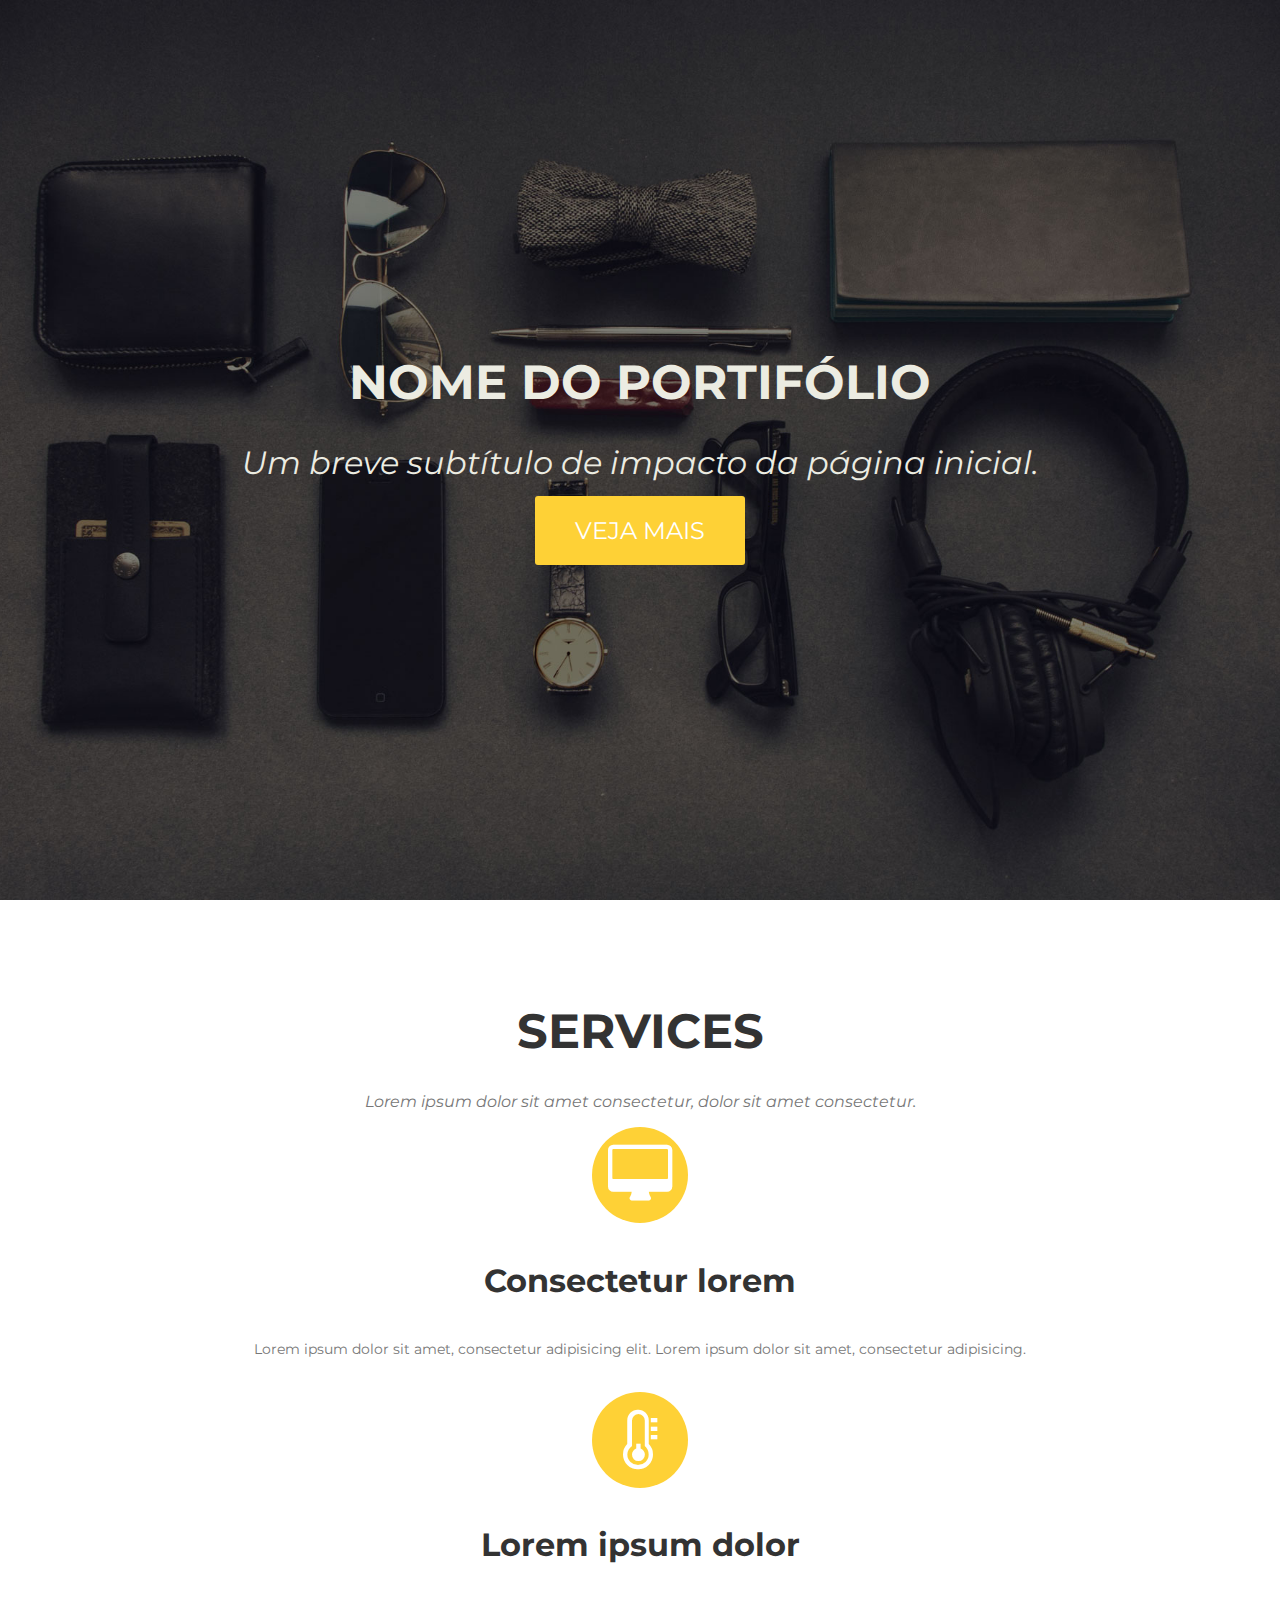
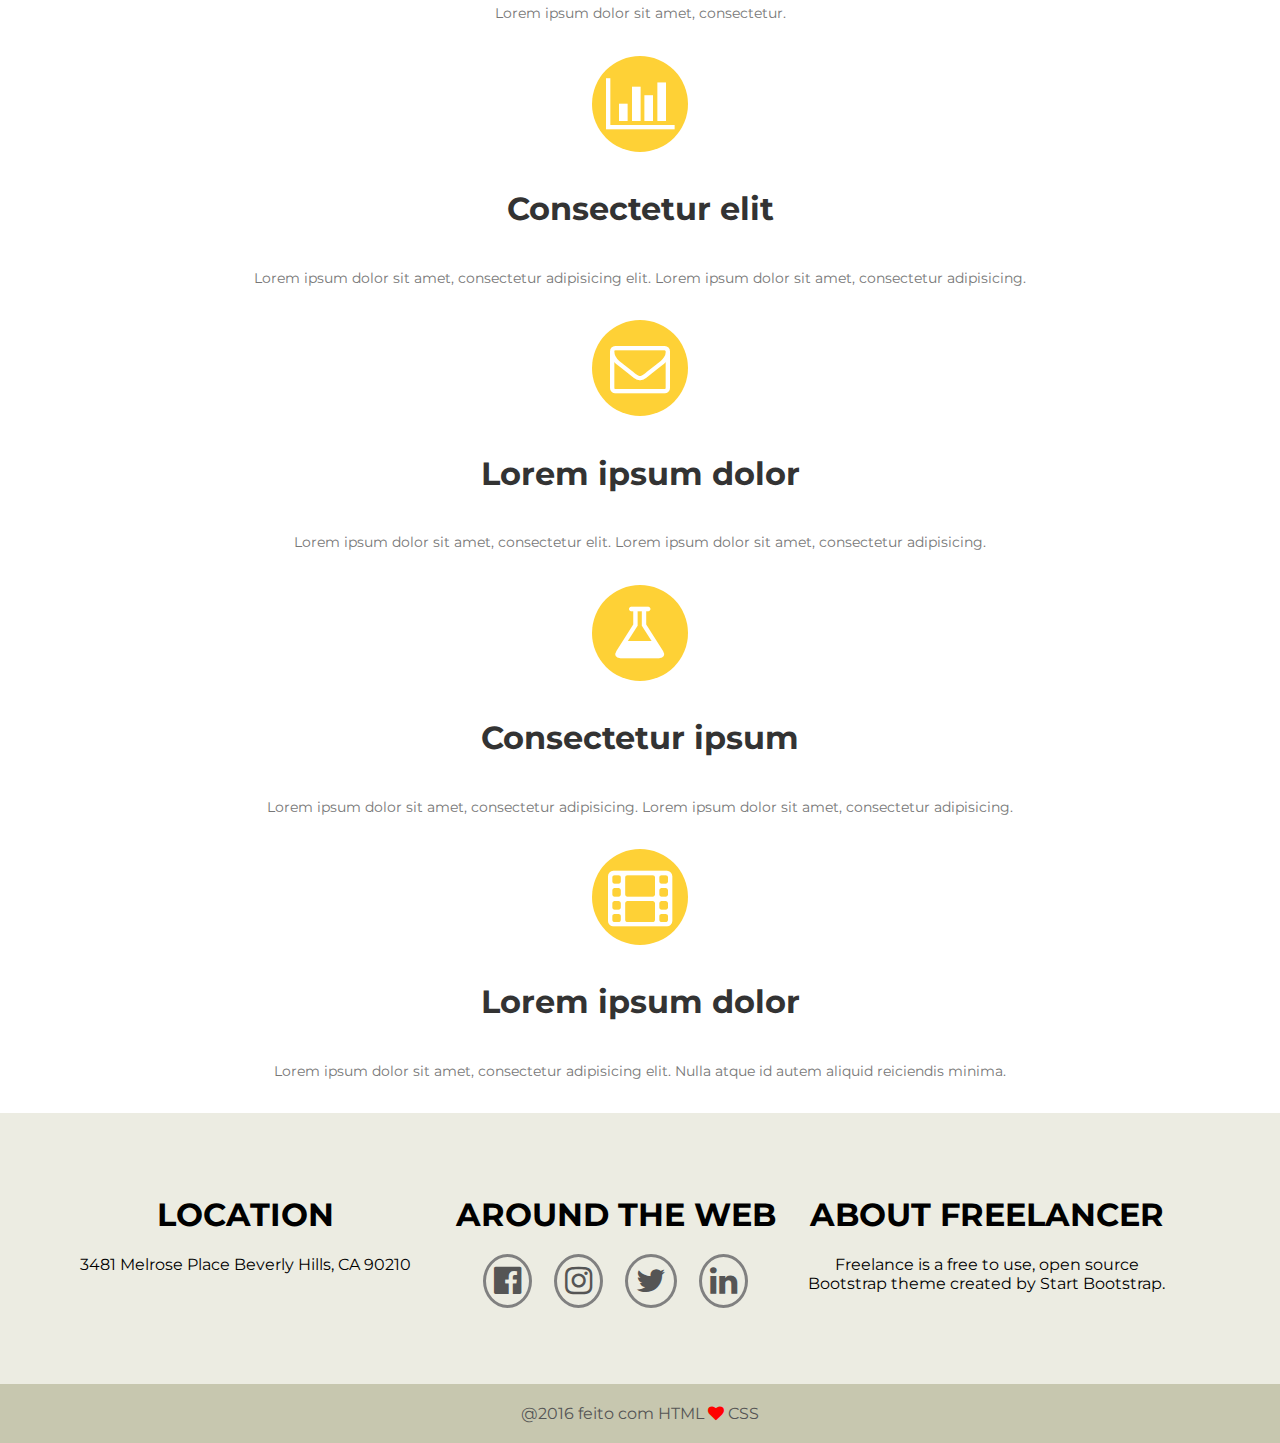
<file: Linguagens de marcação/Atividades/Portifólio com Layout/index.html>
<!DOCTYPE html>
<html lang="en">
<head>
  <meta charset="UTF-8">
  <title>Document</title>
  <link href="https://fonts.googleapis.com/css?family=Montserrat" rel="stylesheet">
  <link rel="stylesheet" href="https://maxcdn.bootstrapcdn.com/font-awesome/4.7.0/css/font-awesome.min.css">
  <link rel="stylesheet" href="css/main.css">
</head>
<body>


  <header>
    <div class="intro-text">
      <h1>Nome do Portifólio</h1>
      <p>Um breve subtítulo de impacto da página inicial.</p>
      <a href="#" class="btn-intro">Veja mais</a>
    </div>
  </header>


  <main>
    <section class="service-description">
      <h1>SERVICES</h1>
      <p>Lorem ipsum dolor sit amet consectetur, dolor sit amet consectetur.</p>
    </section>
    <section class="services-box">
      <div class="service">
        <span class="circle-icon">
          <i class="fa fa-desktop" aria-hidden="true"></i>
        </span>
        <h1>Consectetur lorem</h1>
        <p>Lorem ipsum dolor sit amet, consectetur adipisicing elit. Lorem ipsum dolor sit amet, consectetur adipisicing.</p>
      </div>
      <div class="service">
        <span class="circle-icon">
          <i class="fa fa-thermometer-quarter" aria-hidden="true"></i>
        </span>
        <h1>Lorem ipsum dolor</h1>
        <p>Lorem ipsum dolor sit amet, consectetur.</p>
      </div>
      <div class="service">
        <span class="circle-icon">
          <i class="fa fa-bar-chart" aria-hidden="true"></i>
        </span>
        <h1>Consectetur elit</h1>
        <p>Lorem ipsum dolor sit amet, consectetur adipisicing elit. Lorem ipsum dolor sit amet, consectetur adipisicing.</p>
      </div>
      <div class="service">
        <span class="circle-icon">
          <i class="fa fa-envelope-o" aria-hidden="true"></i>
        </span>
        <h1>Lorem ipsum dolor</h1>
        <p>Lorem ipsum dolor sit amet, consectetur elit. Lorem ipsum dolor sit amet, consectetur adipisicing.</p>
      </div>
      <div class="service">
        <span class="circle-icon">
          <i class="fa fa-flask" aria-hidden="true"></i>
        </span>
        <h1>Consectetur ipsum</h1>
        <p>Lorem ipsum dolor sit amet, consectetur adipisicing. Lorem ipsum dolor sit amet, consectetur adipisicing.</p>
      </div>
      <div class="service">
        <span class="circle-icon">
          <i class="fa fa-film" aria-hidden="true"></i>
        </span>
        <h1>Lorem ipsum dolor</h1>
        <p>Lorem ipsum dolor sit amet, consectetur adipisicing elit. Nulla atque id autem aliquid reiciendis minima.</p>
      </div>
    </section>
  </main>


  <footer>
    <section class="footer-content">
      <section class="address">
        <h1>LOCATION</h1>
        <p>3481 Melrose Place Beverly Hills, CA 90210</p>
      </section>
      <section class="social">
        <h1>AROUND THE WEB</h1>
        <ul>
          <li>
            <a href="#"><i class="fa fa-facebook-official fa-2x" aria-hidden="true"></i></a>
          </li>
          <li>
            <a href="#"><i class="fa fa-instagram fa-2x" aria-hidden="true"></i></a>
          </li>
          <li>
            <a href="#"><i class="fa fa-twitter fa-2x" aria-hidden="true"></i></a>
          </li>
          <li>
            <a href="#"><i class="fa fa-linkedin fa-2x" aria-hidden="true"></i></a>
          </li>
        </ul>
      </section>
      <section class="about">
        <h1>ABOUT FREELANCER</h1>
        <p>Freelance is a free to use, open source Bootstrap theme created by Start Bootstrap.</p>
      </section>
    </section>
    <section class="copyright">
      <span>@2016 feito com HTML <i class="fa fa-heart" aria-hidden="true"></i> CSS</span>
    </section>
  </footer>
</body>
</html>
</file>
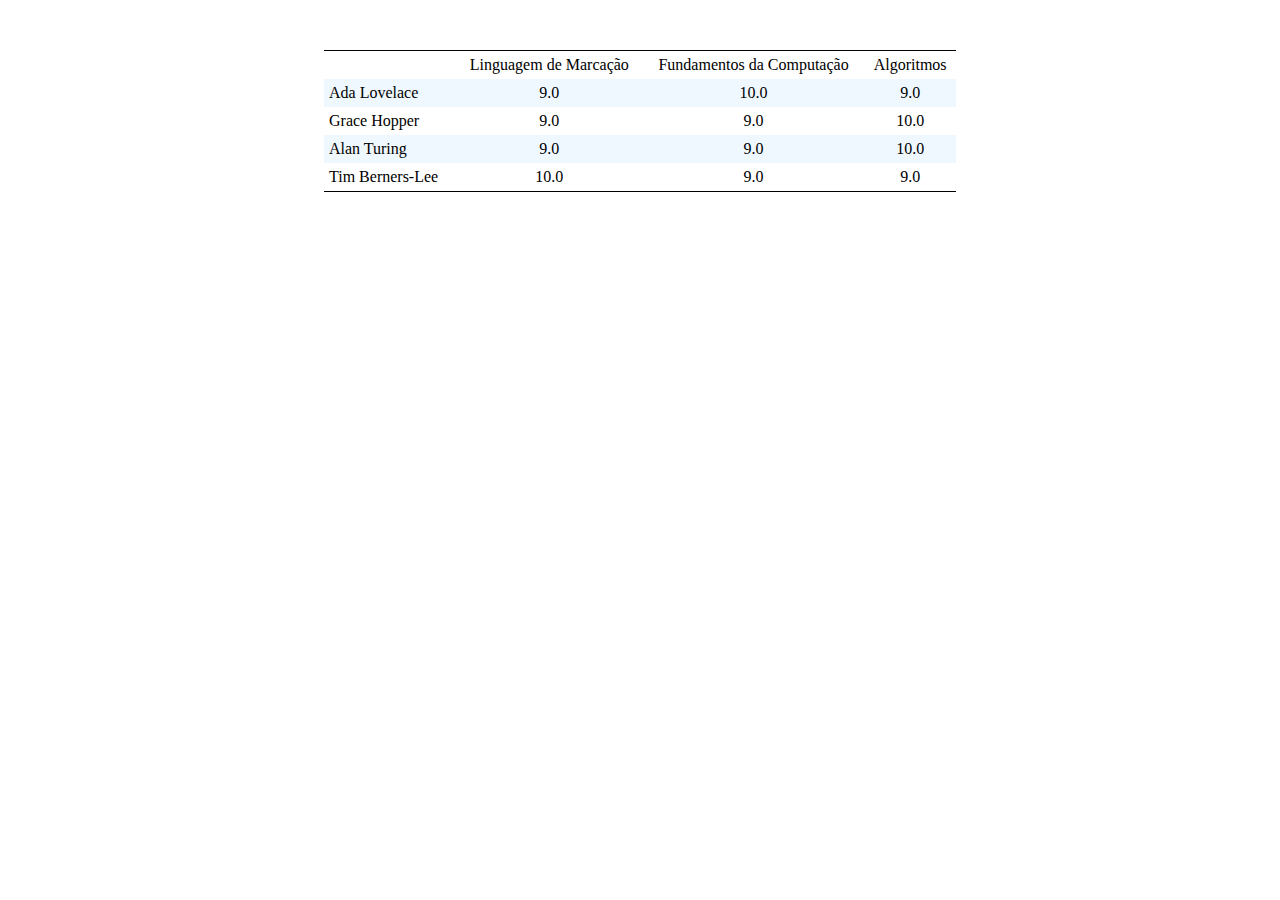
<file: Linguagens de marcação/Atividades/Tabela de Notas/index.html>
<!DOCTYPE html>
<html>
<head>
	<title>Notas dos Alunos</title>
	<meta charset="utf-8">
	<link rel="stylesheet" href="css/style.css">
</head>
<body>

	<table>
		<thead>
			<tr>
				<td id="sem_borda"></td>
				<td>Linguagem de Marcação</td>
				<td>Fundamentos da Computação</td>
				<td>Algoritmos</td>
			</tr>
		</thead>
		<tbody>
			<tr class="impar">
				<td class="nome">Ada Lovelace</td>
				<td>9.0</td>
				<td>10.0</td>
				<td>9.0</td>
			</tr>
			<tr>
				<td class="nome">Grace Hopper</td>
				<td>9.0</td>
				<td>9.0</td>
				<td>10.0</td>
			</tr>
			<tr class="impar">
				<td  class="nome">Alan Turing</td>
				<td>9.0</td>
				<td>9.0</td>
				<td>10.0</td>
			</tr>
			<tr>
				<td  class="nome">Tim Berners-Lee</td>
				<td>10.0</td>
				<td>9.0</td>
				<td>9.0</td>
			</tr>
		</tbody>
	</table>
</body>
</html>
</file>
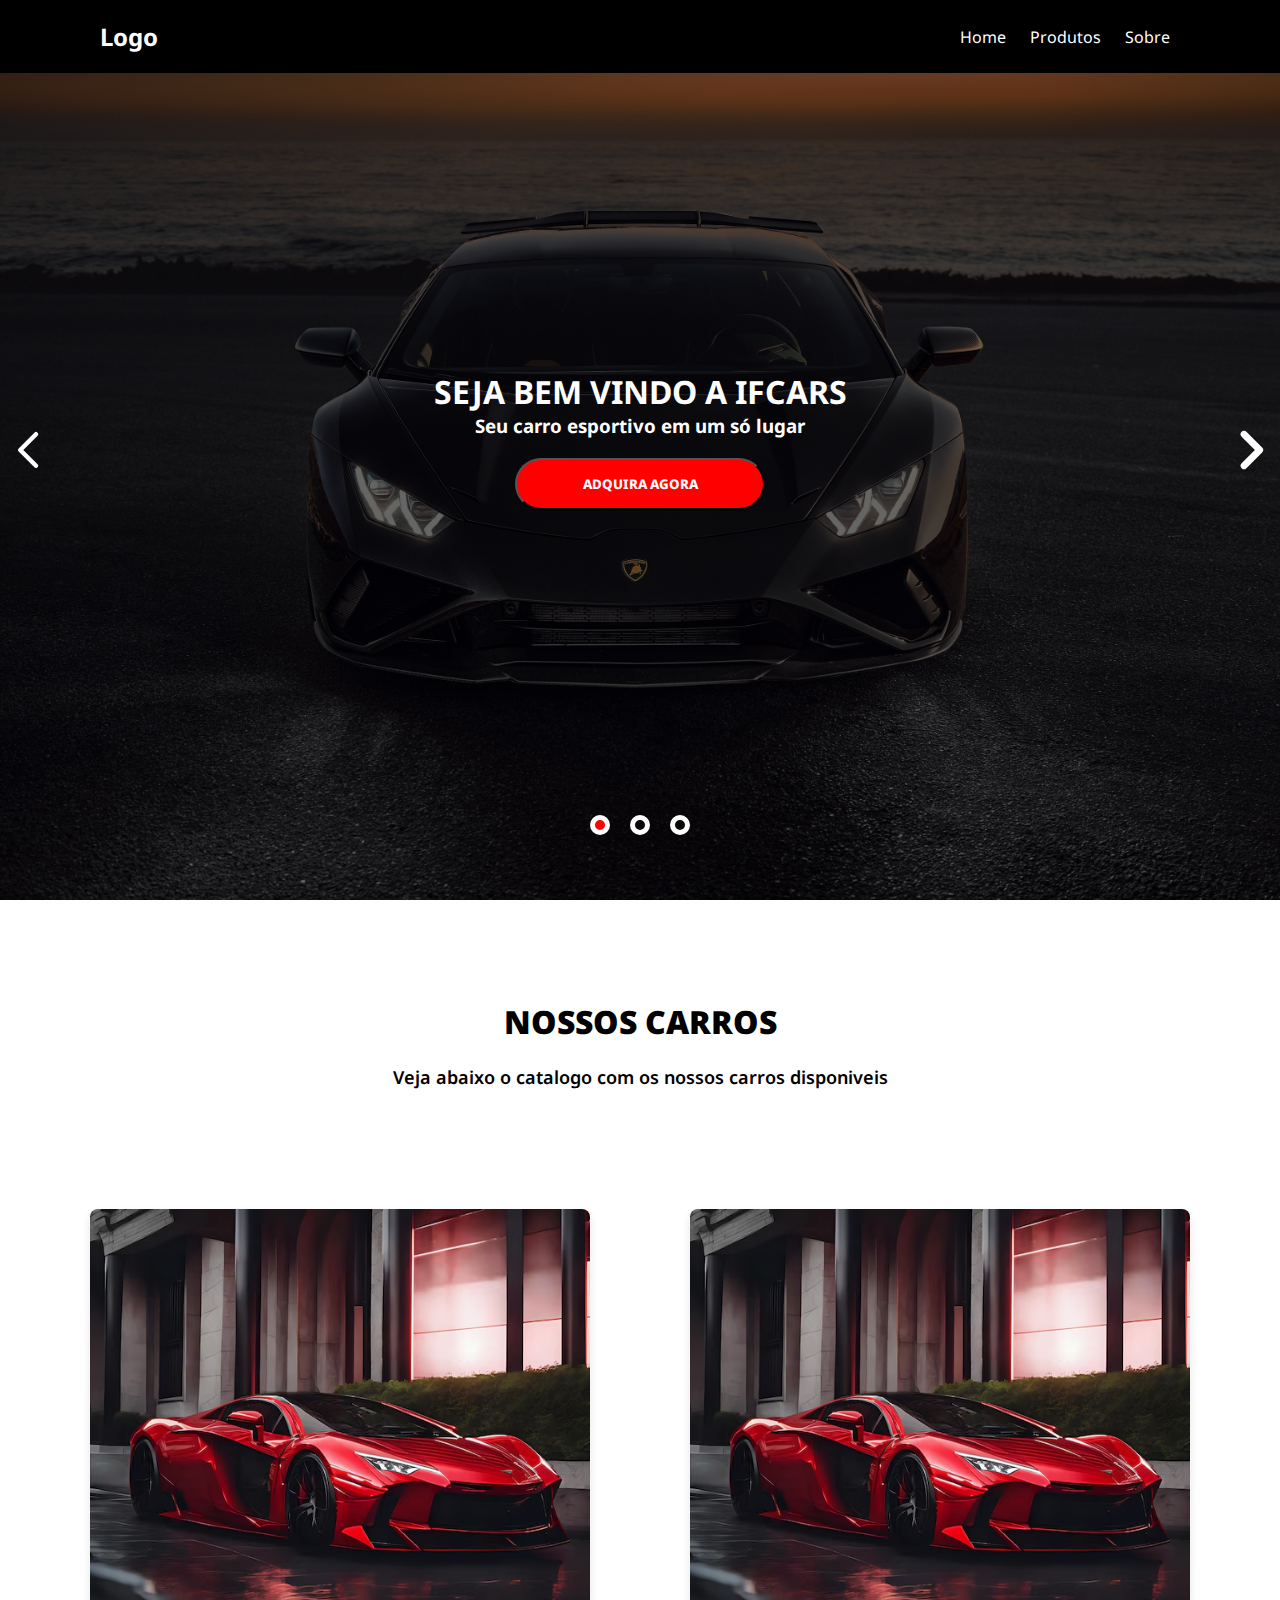
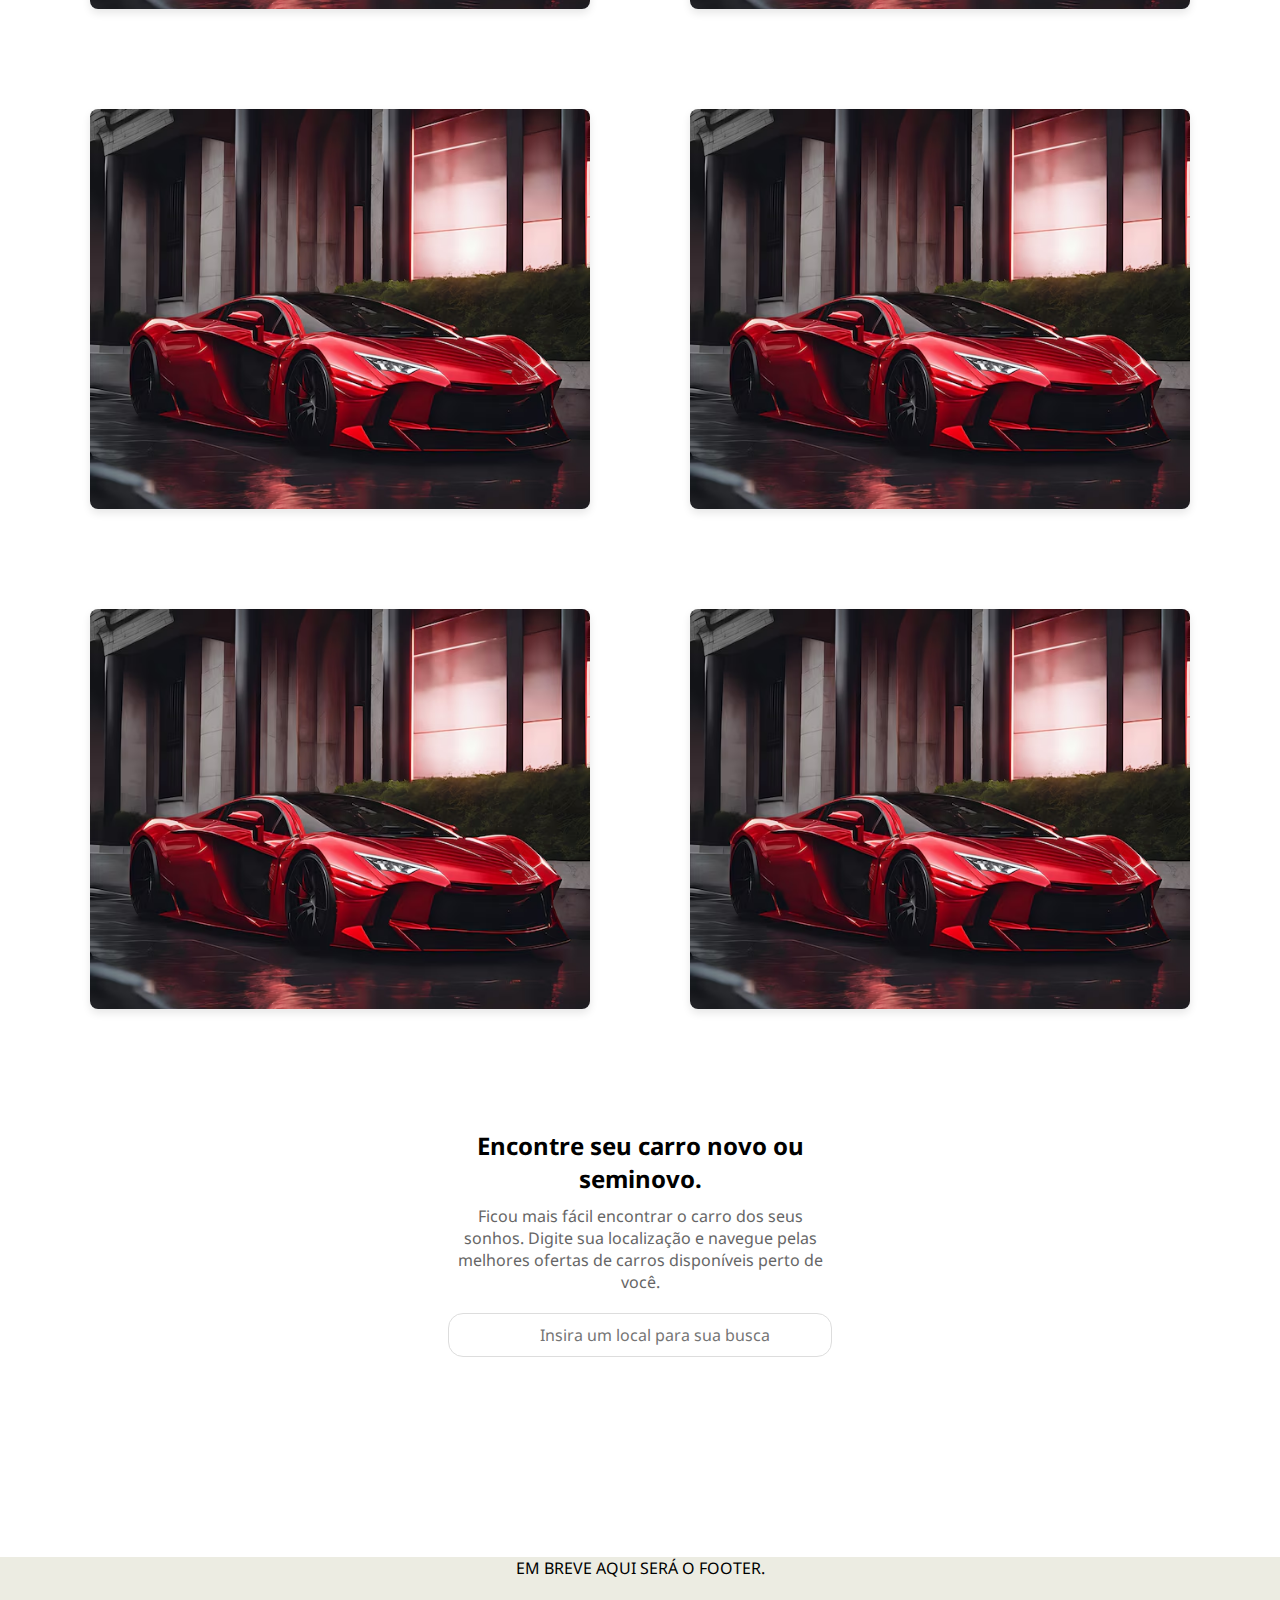
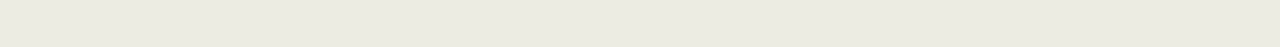
<file: Linguagens de marcação/Atividades/Project/Step-1/index.html>
<!DOCTYPE html>
<html lang="en">
<head>
    <meta charset="UTF-8">
    <meta name="viewport" content="width=device-width, initial-scale=1.0">
    <title>Document</title>

    <link rel="stylesheet" href="styles/index.css">
</head>
<body>
    <header>

        <img src="img/background.jpg" alt="Carro" class="background-image">

        <div class="container">
            <h2>Logo</h2>
            <nav>
                <a href="#">Home</a>
                <a href="#produtos">Produtos</a>
                <a href="#sobre">Sobre</a>
            </nav>
        </div>

        <div class="center-container">

            <div class="arrow arrow-left">
                <img src="./img/arrow-left.svg" alt="">
            </div>

            <div class="arrow arrow-right">
                <img src="./img/arrow-right.svg" alt="">
            </div>

            <div class="pagination">
                <div class="page selected"></div>
                <div class="page"></div>
                <div class="page"></div>
            </div>

            <div class="text-center">
                <h1>SEJA BEM VINDO A IFCARS</h1>
                <h3>Seu carro esportivo em um só lugar</h3>
                <button>Adquira Agora</button>
            </div>
        </div>
    </header>
    
    <main id="produtos">

        <section class="cars-description">
            
            <h1>NOSSOS CARROS</h1>
            <br>
            <span>Veja abaixo o catalogo com os nossos carros disponiveis</span>

            <div class="carro-grid">

                <div class="carro-item">  

                <img src="img/vermelho.avif" alt="">
                <div class="texto-oculto">
                    <h2>Modelos Manuais</h2>
                    <br><br><br><br><br><br><br><br><br><br>
                    <p>Lorem ipsum dolor sit amet consectetur adipisicing elit. Eius similique enim voluptatum ad accusantium, magnam dolore voluptate illo et repellendus quos cumque autem quo officia vero voluptas assumenda molestias consequuntur.</p>
                </div>

                </div>


                <div class="carro-item">

                <img src="img/vermelho.avif" alt="">

                <div class="texto-oculto">
                    <h2>Modelos Populares</h2>
                    <br><br><br><br><br><br><br><br><br><br>
                    <p>Lorem ipsum dolor sit amet consectetur adipisicing elit. Eius similique enim voluptatum ad accusantium, magnam dolore voluptate illo et repellendus quos cumque autem quo officia vero voluptas assumenda molestias consequuntur.</p>
                </div>


                </div>


                <div class="carro-item">

                <img src="img/vermelho.avif" alt="">

                <div class="texto-oculto">
                    <h2>Modelos Elétricos</h2>
                    <br><br><br><br><br><br><br><br><br><br>
                    <p>Lorem ipsum dolor sit amet consectetur adipisicing elit. Eius similique enim voluptatum ad accusantium, magnam dolore voluptate illo et repellendus quos cumque autem quo officia vero voluptas assumenda molestias consequuntur.</p>
                </div>


                </div>


                <div class="carro-item">

                <img src="img/vermelho.avif" alt="">
                <div class="texto-oculto">
                    <h2>Modelos SUVs</h2>
                    <br><br><br><br><br><br><br><br><br><br>
                    <p>Lorem ipsum dolor sit amet consectetur adipisicing elit. Eius similique enim voluptatum ad accusantium, magnam dolore voluptate illo et repellendus quos cumque autem quo officia vero voluptas assumenda molestias consequuntur.</p>
                </div>


                </div>


                <div class="carro-item">

                <img src="img/vermelho.avif" alt="">
                <div class="texto-oculto">
                    <h2>Modelos Esportivos</h2>
                    <br><br><br><br><br><br><br><br><br><br>
                    <p>Lorem ipsum dolor sit amet consectetur adipisicing elit. Eius similique enim voluptatum ad accusantium, magnam dolore voluptate illo et repellendus quos cumque autem quo officia vero voluptas assumenda molestias consequuntur.</p>
                </div>


                </div>


                <div class="carro-item">

                <img src="img/vermelho.avif" alt="">
                <div class="texto-oculto">
                    <h2>Modelos de Luxos</h2>
                    <br><br><br><br><br><br><br><br><br><br>
                    <p>Lorem ipsum dolor sit amet consectetur adipisicing elit. Eius similique enim voluptatum ad accusantium, magnam dolore voluptate illo et repellendus quos cumque autem quo officia vero voluptas assumenda molestias consequuntur.</p>
                </div>


                </div>

            </div>
        </section>
    </main>
    <section class="section-cep">
        <h2>Encontre seu carro novo ou <br> seminovo.</h2>        
        <p>Ficou mais fácil encontrar o carro dos seus sonhos. Digite sua localização e navegue pelas melhores ofertas de carros disponíveis perto de você.</p>
        <div class="pesquisa">
            
            <input type="text" src="img/lupa.png"  placeholder="Insira um local para sua busca">
            
        </div>
     
    </section>

    <footer id="sobre">
        <span>EM BREVE AQUI SERÁ O FOOTER.</span>
    </footer>
</body>
</html>
</file>
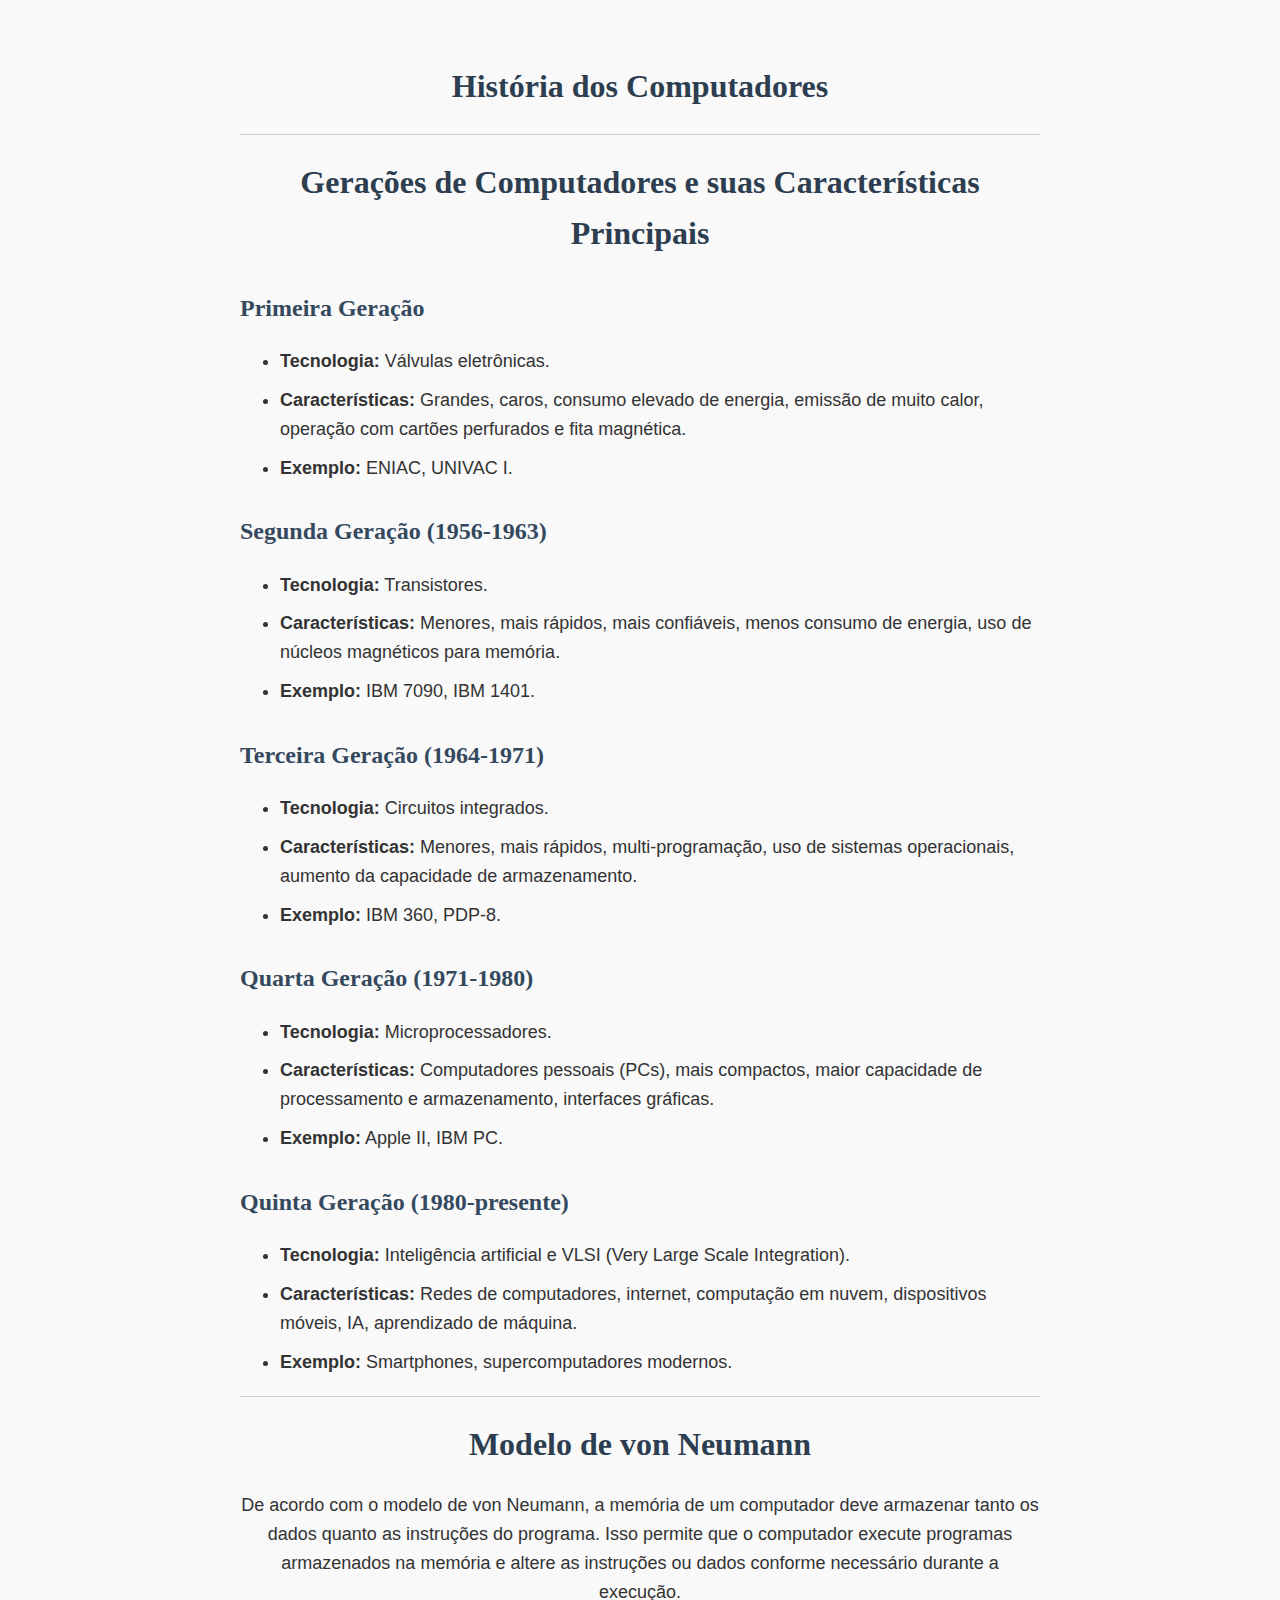
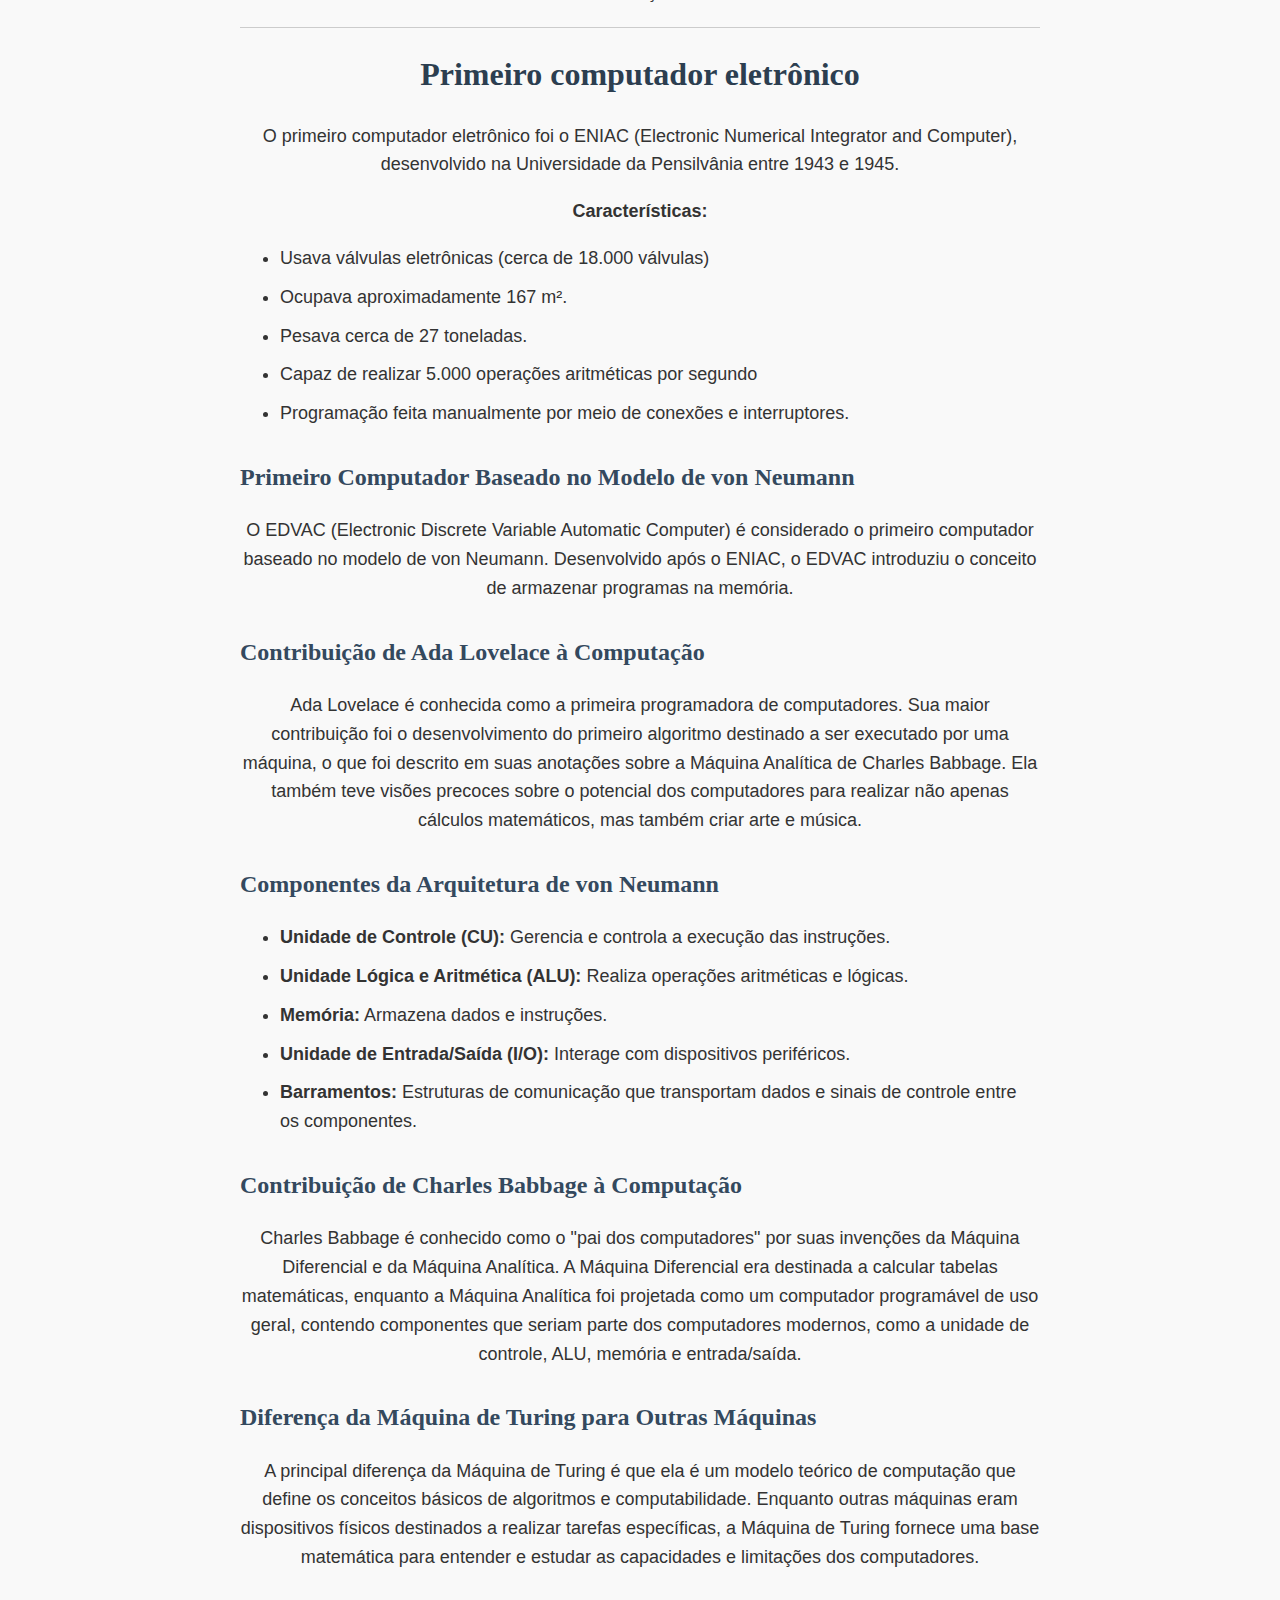
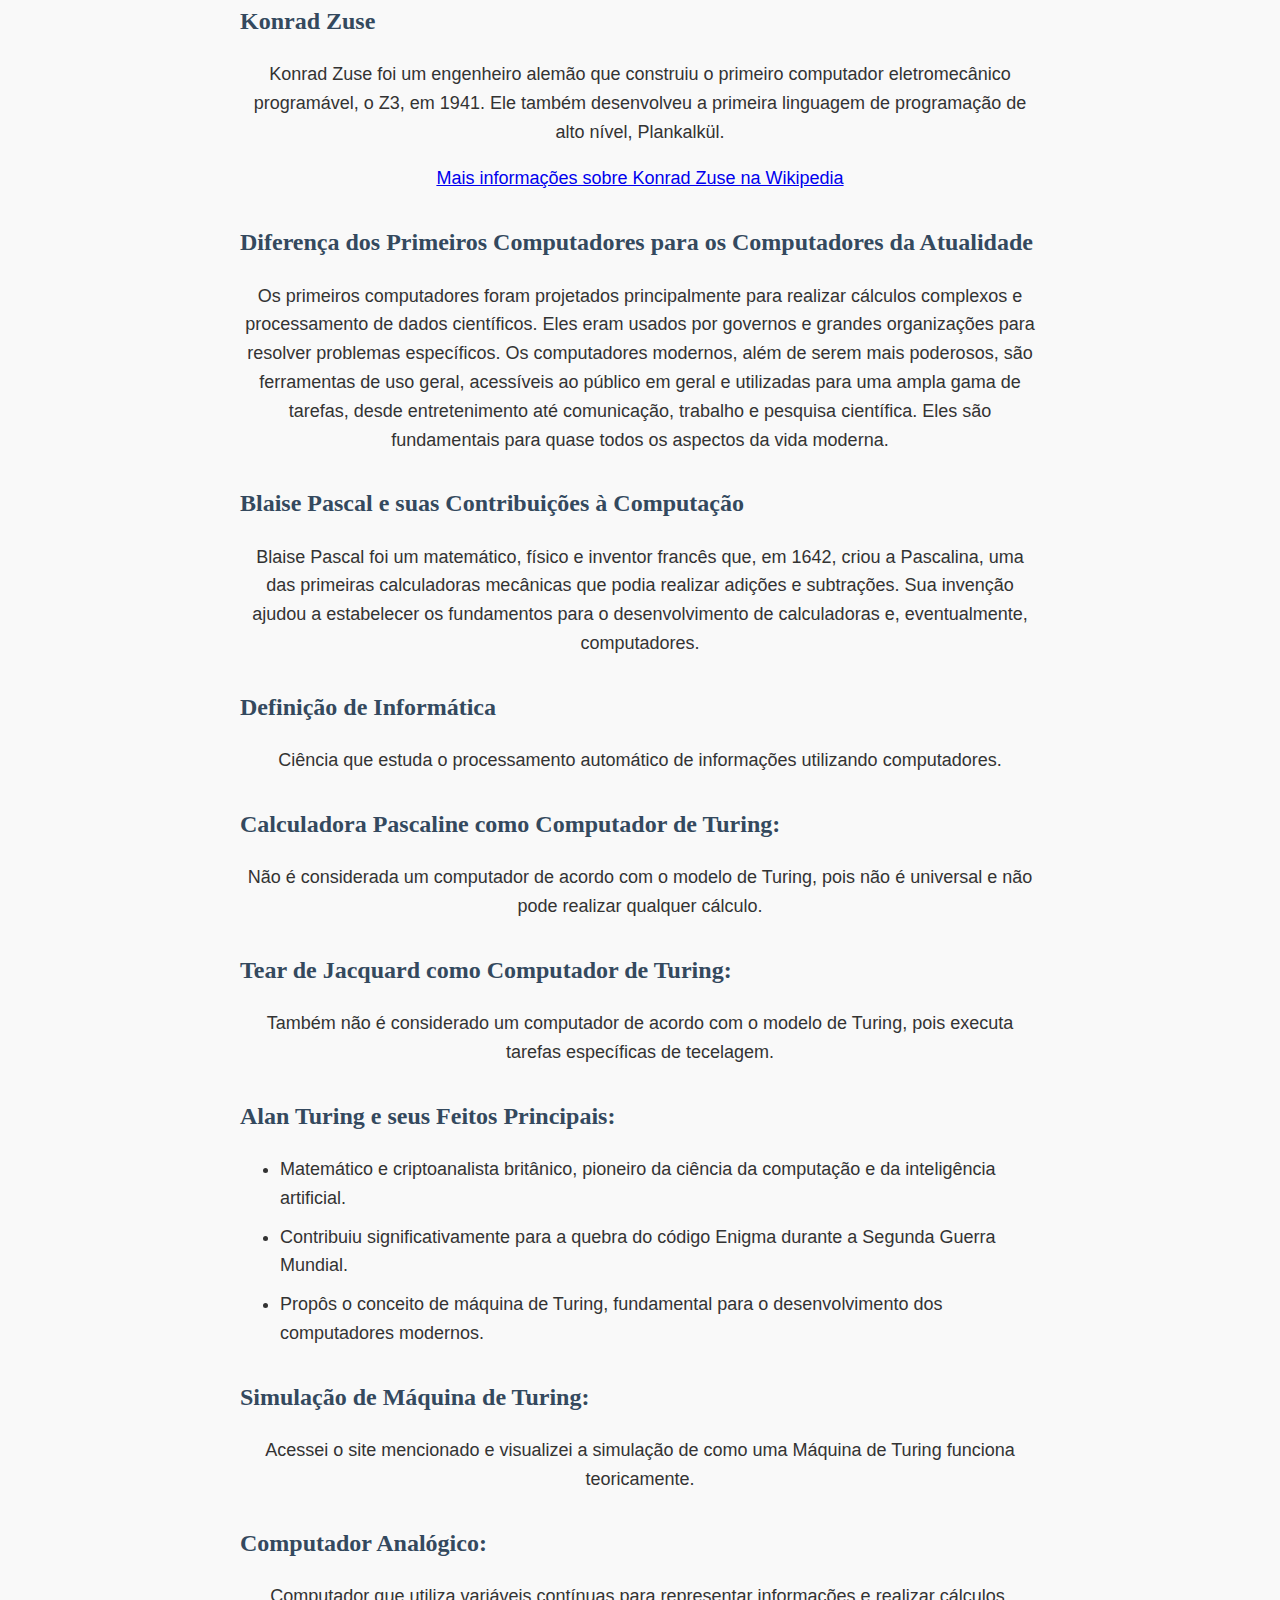
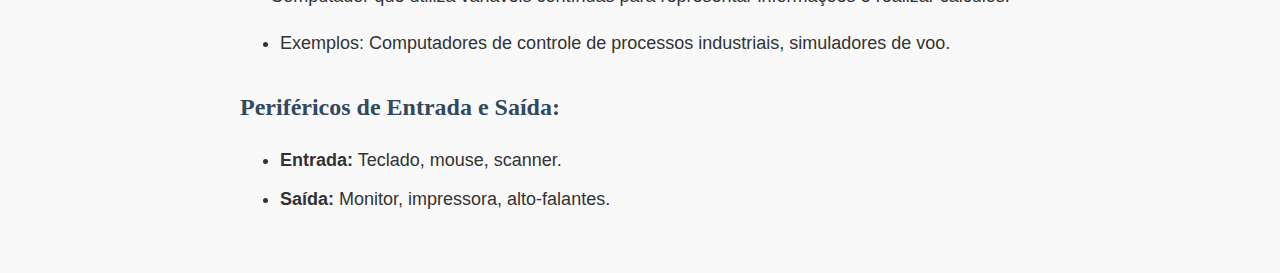
<file: Fundamento da computação/01_Introducao.html>
<!DOCTYPE html>
<html lang="en">
<head>
    <meta charset="UTF-8">
    <meta name="viewport" content="width=device-width, initial-scale=1.0">
    <link rel="stylesheet" href="css/style.css">
    <title>História dos Computadores</title>
</head>
<body>
    <div class="content">
        <h1>História dos Computadores</h1>
        <hr>
        <h1>Gerações de Computadores e suas Características Principais</h1>
        
        <h2>Primeira Geração</h2>
        <ul>
            <li><strong>Tecnologia:</strong> Válvulas eletrônicas.</li>
            <li><strong>Características:</strong> Grandes, caros, consumo elevado de energia, emissão de muito calor, operação com cartões perfurados e fita magnética.</li>
            <li><strong>Exemplo:</strong> ENIAC, UNIVAC I.</li>
        </ul>
        
        <h2>Segunda Geração (1956-1963)</h2>
        <ul>
            <li><strong>Tecnologia:</strong> Transistores.</li>
            <li><strong>Características:</strong> Menores, mais rápidos, mais confiáveis, menos consumo de energia, uso de núcleos magnéticos para memória.</li>
            <li><strong>Exemplo:</strong> IBM 7090, IBM 1401.</li>
        </ul>
        
        <h2>Terceira Geração (1964-1971)</h2>
        <ul>
            <li><strong>Tecnologia:</strong> Circuitos integrados.</li>
            <li><strong>Características:</strong> Menores, mais rápidos, multi-programação, uso de sistemas operacionais, aumento da capacidade de armazenamento.</li>
            <li><strong>Exemplo:</strong> IBM 360, PDP-8.</li>
        </ul>
        
        <h2>Quarta Geração (1971-1980)</h2>
        <ul>
            <li><strong>Tecnologia:</strong> Microprocessadores.</li>
            <li><strong>Características:</strong> Computadores pessoais (PCs), mais compactos, maior capacidade de processamento e armazenamento, interfaces gráficas.</li>
            <li><strong>Exemplo:</strong> Apple II, IBM PC.</li>
        </ul>
        
        <h2>Quinta Geração (1980-presente)</h2>
        <ul>
            <li><strong>Tecnologia:</strong> Inteligência artificial e VLSI (Very Large Scale Integration).</li>
            <li><strong>Características:</strong> Redes de computadores, internet, computação em nuvem, dispositivos móveis, IA, aprendizado de máquina.</li>
            <li><strong>Exemplo:</strong> Smartphones, supercomputadores modernos.</li>
        </ul>
        <hr>
        <h1>Modelo de von Neumann</h1>
        <p>De acordo com o modelo de von Neumann, a memória de um computador deve armazenar tanto os dados quanto as instruções do programa. Isso permite que o computador execute programas armazenados na memória e altere as instruções ou dados conforme necessário durante a execução.</p>
        <hr>
        <h1>Primeiro computador eletrônico</h1>
        <p>O primeiro computador eletrônico foi o ENIAC (Electronic Numerical Integrator and Computer), desenvolvido na Universidade da Pensilvânia entre 1943 e 1945.</p>
        <p><strong>Características:</strong></p>
        <ul>
            <li>Usava válvulas eletrônicas (cerca de 18.000 válvulas)</li>
            <li>Ocupava aproximadamente 167 m².</li>
            <li>Pesava cerca de 27 toneladas.</li>
            <li>Capaz de realizar 5.000 operações aritméticas por segundo</li>
            <li>Programação feita manualmente por meio de conexões e interruptores.</li>
        </ul>
        <h2>Primeiro Computador Baseado no Modelo de von Neumann</h2>
        <p>O EDVAC (Electronic Discrete Variable Automatic Computer) é considerado o primeiro computador baseado no modelo de von Neumann. Desenvolvido após o ENIAC, o EDVAC introduziu o conceito de armazenar programas na memória.</p>
        <h2>Contribuição de Ada Lovelace à Computação</h2>
        <p>Ada Lovelace é conhecida como a primeira programadora de computadores. Sua maior contribuição foi o desenvolvimento do primeiro algoritmo destinado a ser executado por uma máquina, o que foi descrito em suas anotações sobre a Máquina Analítica de Charles Babbage. Ela também teve visões precoces sobre o potencial dos computadores para realizar não apenas cálculos matemáticos, mas também criar arte e música.</p>
        <h2>Componentes da Arquitetura de von Neumann</h2>
        <ul>
            <li><strong>Unidade de Controle (CU):</strong> Gerencia e controla a execução das instruções.</li>
            <li><strong>Unidade Lógica e Aritmética (ALU):</strong> Realiza operações aritméticas e lógicas.</li>
            <li><strong>Memória:</strong> Armazena dados e instruções.</li>
            <li><strong>Unidade de Entrada/Saída (I/O):</strong> Interage com dispositivos periféricos.</li>
            <li><strong>Barramentos:</strong> Estruturas de comunicação que transportam dados e sinais de controle entre os componentes.</li>
        </ul>
        <h2>Contribuição de Charles Babbage à Computação</h2>
        <p>Charles Babbage é conhecido como o "pai dos computadores" por suas invenções da Máquina Diferencial e da Máquina Analítica. A Máquina Diferencial era destinada a calcular tabelas matemáticas, enquanto a Máquina Analítica foi projetada como um computador programável de uso geral, contendo componentes que seriam parte dos computadores modernos, como a unidade de controle, ALU, memória e entrada/saída.</p>
        <h2>Diferença da Máquina de Turing para Outras Máquinas</h2>
        <p>A principal diferença da Máquina de Turing é que ela é um modelo teórico de computação que define os conceitos básicos de algoritmos e computabilidade. Enquanto outras máquinas eram dispositivos físicos destinados a realizar tarefas específicas, a Máquina de Turing fornece uma base matemática para entender e estudar as capacidades e limitações dos computadores.</p>
        <h2>Konrad Zuse</h2>
        <p>Konrad Zuse foi um engenheiro alemão que construiu o primeiro computador eletromecânico programável, o Z3, em 1941. Ele também desenvolveu a primeira linguagem de programação de alto nível, Plankalkül.</p>
        <p><a href="https://pt.wikipedia.org/wiki/Konrad_Zuse" target="_blank">Mais informações sobre Konrad Zuse na Wikipedia</a></p>
        <h2>Diferença dos Primeiros Computadores para os Computadores da Atualidade</h2>
        <p>Os primeiros computadores foram projetados principalmente para realizar cálculos complexos e processamento de dados científicos. Eles eram usados por governos e grandes organizações para resolver problemas específicos. Os computadores modernos, além de serem mais poderosos, são ferramentas de uso geral, acessíveis ao público em geral e utilizadas para uma ampla gama de tarefas, desde entretenimento até comunicação, trabalho e pesquisa científica. Eles são fundamentais para quase todos os aspectos da vida moderna.</p>
        <h2>Blaise Pascal e suas Contribuições à Computação</h2>
        <p>Blaise Pascal foi um matemático, físico e inventor francês que, em 1642, criou a Pascalina, uma das primeiras calculadoras mecânicas que podia realizar adições e subtrações. Sua invenção ajudou a estabelecer os fundamentos para o desenvolvimento de calculadoras e, eventualmente, computadores.</p>
        <h2>Definição de Informática</h2>
        <p>Ciência que estuda o processamento automático de informações utilizando computadores.</p>
        <h2>Calculadora Pascaline como Computador de Turing:</h2>
        <p>Não é considerada um computador de acordo com o modelo de Turing, pois não é universal e não pode realizar qualquer cálculo.</p>
        <h2>Tear de Jacquard como Computador de Turing:</h2>
        <p>Também não é considerado um computador de acordo com o modelo de Turing, pois executa tarefas específicas de tecelagem.</p>
        <h2>Alan Turing e seus Feitos Principais:</h2>
        <ul>
            <li>Matemático e criptoanalista britânico, pioneiro da ciência da computação e da inteligência artificial.</li>
            <li>Contribuiu significativamente para a quebra do código Enigma durante a Segunda Guerra Mundial.</li>
            <li>Propôs o conceito de máquina de Turing, fundamental para o desenvolvimento dos computadores modernos.</li>
        </ul>
        <h2>Simulação de Máquina de Turing:</h2>
        <p>Acessei o site mencionado e visualizei a simulação de como uma Máquina de Turing funciona teoricamente.</p>
        <h2>Computador Analógico:</h2>
        <p>Computador que utiliza variáveis contínuas para representar informações e realizar cálculos.</p>
        <ul>
            <li>Exemplos: Computadores de controle de processos industriais, simuladores de voo.</li>
        </ul>
        <h2>Periféricos de Entrada e Saída:</h2>
        <ul>
            <li><strong>Entrada:</strong> Teclado, mouse, scanner.</li>
            <li><strong>Saída:</strong> Monitor, impressora, alto-falantes.</li>
        </ul>
    </div>

</body>
</html>
</file>
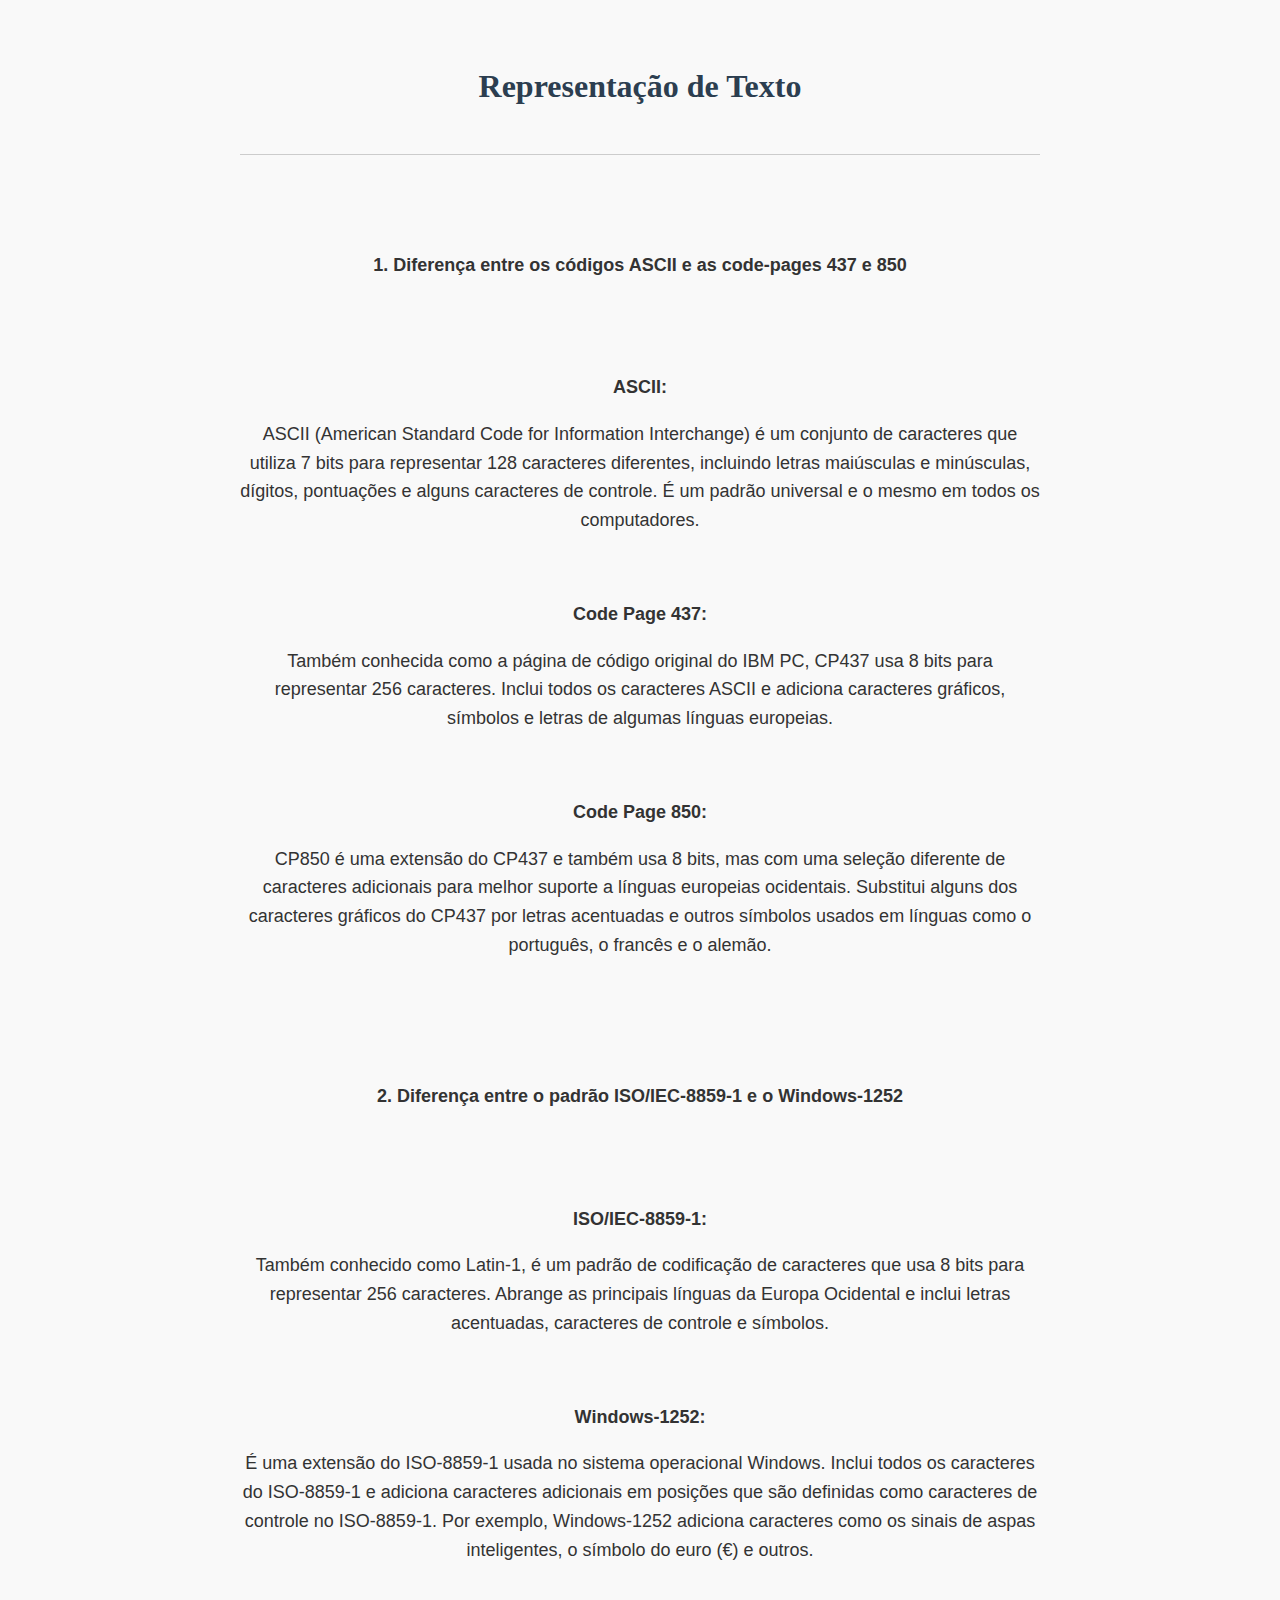
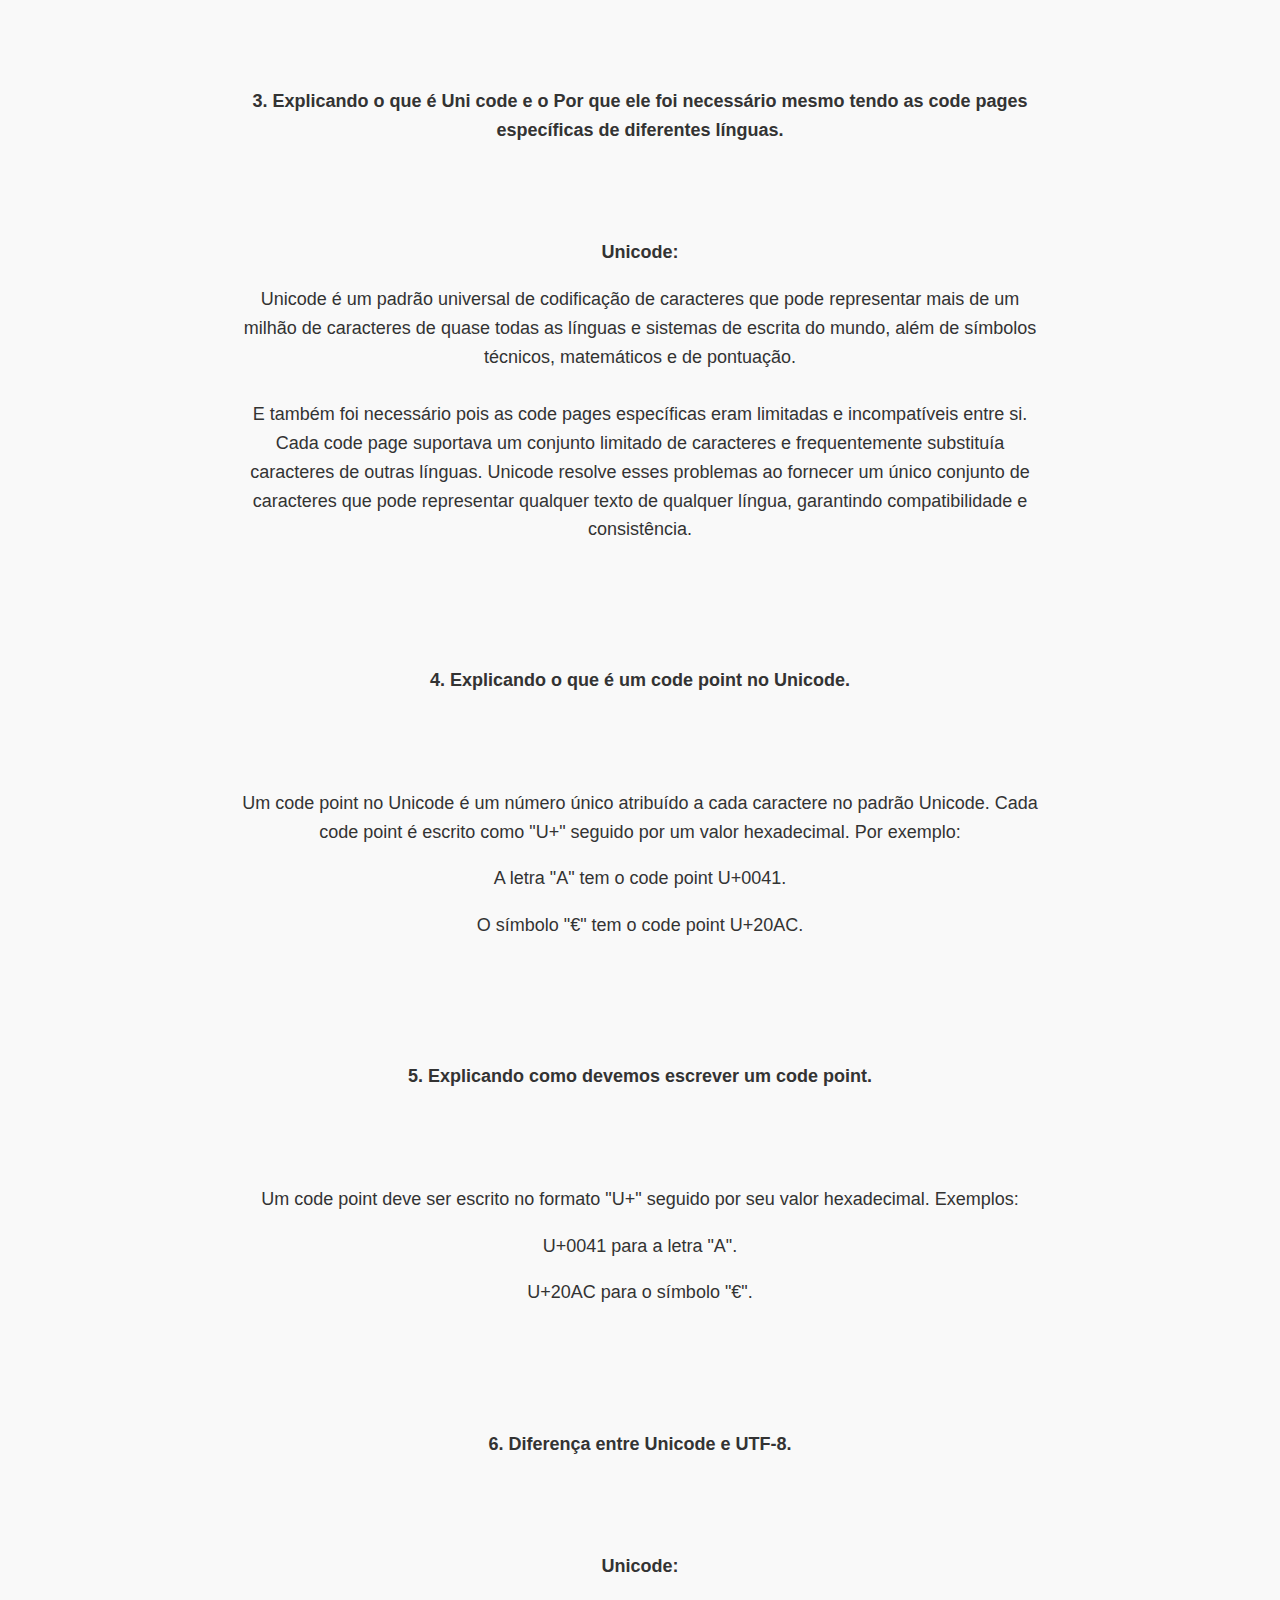
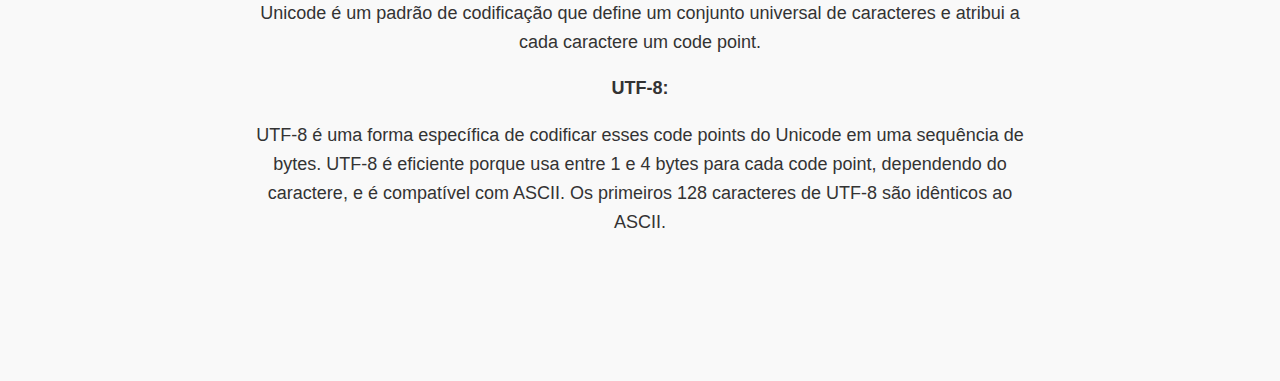
<file: Fundamento da computação/03_Representacao_Texto.html>
<!DOCTYPE html>
<html lang="en">
<head>
    <meta charset="UTF-8">
    <meta name="viewport" content="width=device-width, initial-scale=1.0">
    <link rel="stylesheet" href="css/style.css">
    <title>Document</title>
</head>
<body>
    <h1>Representação de Texto</h1>
    <div class="content">
        <hr>
        <br><br>

        <p><strong>1. Diferença entre os códigos ASCII e as code-pages 437 e 850</strong></p>
        <br><br>
        <p><strong>ASCII:</strong></p>
        <p>ASCII (American Standard Code for Information Interchange) é um conjunto de caracteres que utiliza 7 bits para representar 128 caracteres diferentes, incluindo letras maiúsculas e minúsculas, dígitos, pontuações e alguns caracteres de controle. É um padrão universal e o mesmo em todos os computadores.</p>
        <br>
        <p><strong>Code Page 437:</strong></p>
        <p>Também conhecida como a página de código original do IBM PC, CP437 usa 8 bits para representar 256 caracteres. Inclui todos os caracteres ASCII e adiciona caracteres gráficos, símbolos e letras de algumas línguas europeias.</p>
        <br>
        <p> <strong>Code Page 850:</strong></p>
        <p>CP850 é uma extensão do CP437 e também usa 8 bits, mas com uma seleção diferente de caracteres adicionais para melhor suporte a línguas europeias ocidentais. Substitui alguns dos caracteres gráficos do CP437 por letras acentuadas e outros símbolos usados em línguas como o português, o francês e o alemão.</p>
        <br><br><br>
        <p ><strong>2. Diferença entre o padrão ISO/IEC-8859-1 e o Windows-1252</strong></p><br><br>
        <p><strong>ISO/IEC-8859-1:</strong></p>
        <p>Também conhecido como Latin-1, é um padrão de codificação de caracteres que usa 8 bits para representar 256 caracteres. Abrange as principais línguas da Europa Ocidental e inclui letras acentuadas, caracteres de controle e símbolos.</p>
        <br>
        <p><strong>Windows-1252:</strong></p>
        <p>É uma extensão do ISO-8859-1 usada no sistema operacional Windows. Inclui todos os caracteres do ISO-8859-1 e adiciona caracteres adicionais em posições que são definidas como caracteres de controle no ISO-8859-1. Por exemplo, Windows-1252 adiciona caracteres como os sinais de aspas inteligentes, o símbolo do euro (€) e outros.</p>
        <br><br><br>
        <p><strong>3. Explicando o que é Uni code e o Por que ele foi necessário mesmo tendo as code pages específicas de diferentes línguas.</strong></p>
        <br><br>
        <p><strong>Unicode:</strong></p>
        <p>Unicode é um padrão universal de codificação de caracteres que pode representar mais de um milhão de caracteres de quase todas as línguas e sistemas de escrita do mundo, além de símbolos técnicos, matemáticos e de pontuação. <br><br> E também foi necessário pois as code pages específicas eram limitadas e incompatíveis entre si. Cada code page suportava um conjunto limitado de caracteres e frequentemente substituía caracteres de outras línguas. Unicode resolve esses problemas ao fornecer um único conjunto de caracteres que pode representar qualquer texto de qualquer língua, garantindo compatibilidade e consistência.</p>
        <br><br><br>
        <p><strong>4. Explicando o que é um code point no Unicode.</strong></p>
        <br><br>
        <p>Um code point no Unicode é um número único atribuído a cada caractere no padrão Unicode. Cada code point é escrito como "U+" seguido por um valor hexadecimal. Por exemplo:</p>
        <p>A letra "A" tem o code point U+0041.</p>
        <p>O símbolo "€" tem o code point U+20AC.</p>
        <br><br><br>
        <p><strong>5. Explicando como devemos escrever um code point.</strong></p>
        <br><br>
        <p>Um code point deve ser escrito no formato "U+" seguido por seu valor hexadecimal. Exemplos:</p>
        <p>U+0041 para a letra "A".</p>
        <p>U+20AC para o símbolo "€".</p>
        <br><br><br>
        <p><strong>6. Diferença entre Unicode e UTF-8.</strong></p>
        <br><br>
        <p><strong>Unicode:</strong></p>
        <p>Unicode é um padrão de codificação que define um conjunto universal de caracteres e atribui a cada caractere um code point.</p>
        <p><strong>UTF-8:</strong></p>
        <p>UTF-8 é uma forma específica de codificar esses code points do Unicode em uma sequência de bytes. UTF-8 é eficiente porque usa entre 1 e 4 bytes para cada code point, dependendo do caractere, e é compatível com ASCII. Os primeiros 128 caracteres de UTF-8 são idênticos ao ASCII.</p>
        <br><br><br>
    
    </div>
</body>
</html>
</file>
<file: Linguagens de marcação/Atividades/Portifólio com Layout/css/main.css>
body {
  font-family: Montserrat, "Helvetica Neue", Helvetica, Arial, sans-serif;
  margin: 0;
}


header {
  padding: 1px;
  background-image: url(../img/header-bg.jpg);
  background-size: cover;
  background-attachment: fixed;
  background-position: center;
  height: 100vh;
  min-height: 400px;
  display: flex;
  align-items: center;
  justify-content: center;
}

header .intro-text p, header .intro-text h1 {
  color: #ecece2;
}

header .intro-text h1 {
  margin: 0px;
  font-size: 3em;
  text-transform: uppercase;
}

header .intro-text p {
  font-size: 2em;
  font-style: italic;
}

header .intro-text .btn-intro {
  color: #fff;
  background-color: #fed136;
  border-color: #fed136;
  border-radius: 3px;
  font-size: 1.5em;
  padding: 20px 40px;
  line-height: 1.42857143;
  text-align: center;
  vertical-align: middle;
  cursor: pointer;
  text-decoration: none;
  text-transform: uppercase;
}

.intro-text {
  text-align: center;
}


main {
  color: #333;
  text-align: center;
  width: 970px;
  margin: auto;
}

main .service .circle-icon {
  background-color: #fed136;
  color: #fff;
  width: 6em;
  height: 6em;
  display: flex;
  justify-content: center;
  align-items: center;
  border-radius: 50%;
  margin: auto;
}

.circle-icon i {
  font-size: 60px;
}

main .service-description h1 {
  font-size: 3em;
}

main .service-description p {
  color: #777;
  font-style: italic;
}

main .service p {
  color: #777;
  font-size: 14px;
  line-height: 1.75;
  margin: auto;
}

.service-description {
  text-align: center;
  margin-top: 100px;
}

.box {
  display: flex;
  flex-wrap: wrap;
  justify-content: space-between;
  margin-top: 130px;
  margin-bottom: 80px;
}

.service {
  flex-basis: calc(33.333% - 1rem);
  margin-bottom: 30px;
  display: grid;
  grid-template-rows: auto 1fr;
  gap: 1rem;
  text-align: center;
}


footer {
  background-color: #ecece2;
}

footer section.social a {
  color: #555;
  text-decoration: none;
}

footer section.copyright {
  color: #555;
  background-color: #c7c7af;
  padding: 20px;
  text-align: center;
}

footer section.copyright i.fa-heart {
  color: #f00;
}

.footer-content {
  display: flex;
  text-align: center;
  padding: 60px;
}

.footer-content > section {
  flex-basis: calc(33.333% - 1rem);
}

.social ul {
  display: flex;
  list-style: none;
  gap: 22px;
  padding-left: 0;
  justify-content: center;
}

.social h1 {
  text-align: center;
  margin-bottom: 20px;
}

.social ul li {
  text-align: center;
}

.social ul li a i {
  border: 3px solid gray;
  padding: 8px;
  border-radius: 50%;
}

.social ul li a i:hover {
  color: white;
  background-color: gray;
}
</file>
<file: Linguagens de marcação/Atividades/Tabela de Notas/css/style.css>
td{
	padding: 5px;
}
table{
	text-align: center;
	width: 50%;	
	border-collapse: collapse;
	margin: auto;
	min-width: 300px;
	margin-top: 50px;
	border-top: 1px solid black;
	border-bottom: 1px solid black;
}
.impar{
	background-color: rgb(240,248,255);
}
.nome{
	text-align: left;
}
</file>
<file: Linguagens de marcação/Atividades/Project/Step-1/styles/index.css>
@import url('https://fonts.googleapis.com/css2?family=Noto+Sans:ital,wght@0,100..900;1,100..900&display=swap');

* {
    
    margin: 0;
    padding: 0;
    box-sizing: border-box;
    font-family: "Noto Sans", sans-serif;
}

html {
    scroll-behavior: smooth;
}


/*Tela Inicial*/
header {
    position: relative;
    min-height: 100vh;

}

header .container {
    display: flex;
    justify-content: space-between;
    align-items: center;
    position: fixed;
    z-index: 99;
    width: 100%;
    padding: 20px 100px;
    background: #000;
    color: #fff;
    backdrop-filter: blur(30px);
    overflow: hidden;
}

header .center-container {
    display: flex;
    align-items: center;
    justify-content: center;
    min-height: 100vh;
    color: #fff;
}

header .text-center {
    text-align: center;
}

header nav a {
    text-decoration: none;
    color: #fff;
    transition: all 0.5s;
    margin: 0 10px;
}

header nav a:hover {
    color: #a9a9a9;
    border-bottom: 1px solid #fff;
}

.text-center button {
    margin: 20px 0px;
    background: #ff0000;
    width: 250px;
    color: #fff;
    padding: 15px 20px;
    border-radius: 35px;
    font-weight: 800;
    text-transform: uppercase;
    cursor: pointer;
}

.background-image {
    position: absolute;
    top: 0;
    left: 0;
    width: 100%;
    height: 100%;
    object-fit: cover;
    filter: brightness(40%);
    z-index: -1;
}

.arrow {
    position: absolute;
    top: 50%;
    transform: translateY(-50%);
    width: 54px;
    height: 54px;
    cursor: pointer;
}

.arrow-left {
    left: 0px; 
}

.arrow-right {
    right: 0px; 
}

.pagination {
    position: absolute;
    display: flex;
    bottom: 65px;
    justify-content: center;
}

.selected {
    background: #ff0000;
}

.page {
    width: 10px;
    height: 10px;
    padding: 5px;
    border: 5px solid #fff;
    border-radius: 50%;
    margin: 0 10px;
    cursor: pointer;
}

/*Tela principal/produtos*/
main {
    min-height: 100vh;
    text-align: center;
    padding: 100px 25%;
}


section h1{
font-weight: 900;
 font-size: xx-large;
}

section span{
    font-weight: 600;
     font-size: large
}

/* -------------------------------------- */

.carro-grid {
    margin-top: 100px;
    display: grid;
    justify-content: center;
    align-items: center;
    grid-template-columns: repeat(2, minmax(500px, 1fr));
    gap: 100px;
    padding: 20px;


    /*
     O margin top vai afastar do item em cima em 100px para ter melhor visual.
     Coloquei o display grid para organizar melhor o layout e colocar as colunas e os modelos futuros de carros com maior organização dentro do layout e do container pai.
     Coloquei o justify contenter center para alinhar alinhas os itens dentro do container pai horizontalmente no centro.
     O align items: center eu coloquei para fazer o alinhamento dos itens no centro também, porém verticalmente.
     No grid template coluns, coloquei para ter no minimo 2 itens por coluna em cada linha, cada um com 500px, e se tiver espaço dentro do container pai, podendo se expandir para melhor visualização do layout.
     Coloquei dentro do gap 100px para que os itens tenham um afastamento de 100px de cada linha e coluna para melhor visualização dentro do container pai no layout.
     Coloquei um padding 20px para que cada item dentro do container pai tenha um preenchimento de 20px
    */
    
}

.carro-item {
    position: relative;
    overflow: hidden;
    background: #fff;
    border-radius: 8px;
    box-shadow: 0 4px 8px rgba(0, 0, 0, 0.1);
    transition: transform 0.3s ease;
    height: 400px;


    /*
    Coloquei um background branco para que cada item dentro tenha a cor branca sem a foto
    Coloquei um border radius 8px para que cada item dentro do container pai tenha uma borda arrendonda de 8 px
    Coloquei um box-shadow com 0 4px e 8 px com cor preto para que tenha um destaque de profundidade ao redor do elemento
    Coloquei um transition com transform 0.3s ease para que cada item tenha um bloco de animação com uma duração de 0.3 segundos e coloquei com ease para ter uma velocidade de animação ao passar em cima dela
    Coloquei tambem um height de 400px para cada item dentro do container pai  */
    
}

.carro-item img {
    width: 100%;
    display: block;
    transition: opacity 0.3s ease;
    height: 400px;
}

.carro-item .texto-oculto {
    display: none;
    position: absolute;
    top: 0;
    left: 0;
    width: 100%;
    height: 100%;
    background-color: rgba(0, 0, 0, 0.7);
    
    color: #fff;
    padding: 20px;
    box-sizing: border-box;
    text-align: center;
    overflow-y: auto;
    transition: opacity 0.6s ease;
    text-align: left;
    
}

.carro-item:hover .texto-oculto {
    display: block;
    opacity: 1;
    cursor: pointer;
}

.carro-item:hover img {
    opacity: 0;
    cursor: pointer;
}

.carro-item:hover {
    transform: scale(1.05);
}



.section-cep {
    background-color: #fff;
    text-align: center;
    display: flex;
    flex-direction: column;
    justify-content: center;
    align-items: center;
    margin: 0 auto;
    width: 30%;
  
}

.section-cep h2 {
     /*font-size: 20px; */
    margin-bottom: 10px;
}

.section-cep p {
    /* font-size: 18px;*/
    color: #666;
    margin-bottom: 20px;
}

.section-cep input img {
    
    padding: 10px;
    width: 100%;
    max-width: 500px;
    border: 1px solid #ddd;
    border-radius: 15px;
    font-size: 16px;
    text-align: center;
    margin-bottom: 200px;
    padding: 10px 10px 10px 40px; /* Espaço à esquerda para a lupa */
}

.pesquisa{
    position: relative;
    width: 100%;
    max-width: 500px;
}

.pesquisa img.Lupa{
    position: absolute;
    top: 50%;
    left: 10px;
    transform: translateY(-50%);
    width: 20px;
    height: 20px;
    pointer-events: none;
}

.pesquisa input{
    width: 100%;
    max-width: 500px;
    padding: 10px 10px 10px 40px; /* Espaço à esquerda para a lupa */
    border: 1px solid #ddd;
    border-radius: 15px;
    font-size: 16px;
    text-align: center;
    margin-bottom: 200px;
}


/* -------------------------------------- */


/*Aba de Sobre/Footer*/
footer {
    height: 10vh;
    background: #ecece2;
    text-align: center;
}

.teste{
    border: 1px solid black;
    height: 600px;
    
    
}
</file>
<file: Fundamento da computação/css/style.css>
body {
font-family: Arial, sans-serif;
font-size: 18px;
line-height: 1.6;
margin: 20px;
background-color: #f9f9f9;
color: #333;
text-align: center;
display: flex;
justify-content: center;
align-items: center;
flex-direction: column;
text-align: center;
padding: 20px;
font-family: Arial, sans-serif;
}
h1 {
font-family: 'Georgia', serif;
font-size: 32px;
color: #2c3e50;
text-align: center;
}
h2 {
font-family: 'Georgia', serif;
font-size: 24px;
color: #34495e;
margin-top: 30px;
}
ul {
margin-bottom: 20px;
}
li {
margin-bottom: 10px;
}
hr {
border: 0;
height: 1px;
background: #ccc;
margin: 20px 0;
}
.content {
    max-width: 800px;
    text-align: left;
}
p{
    text-align: center;
}
</file>
